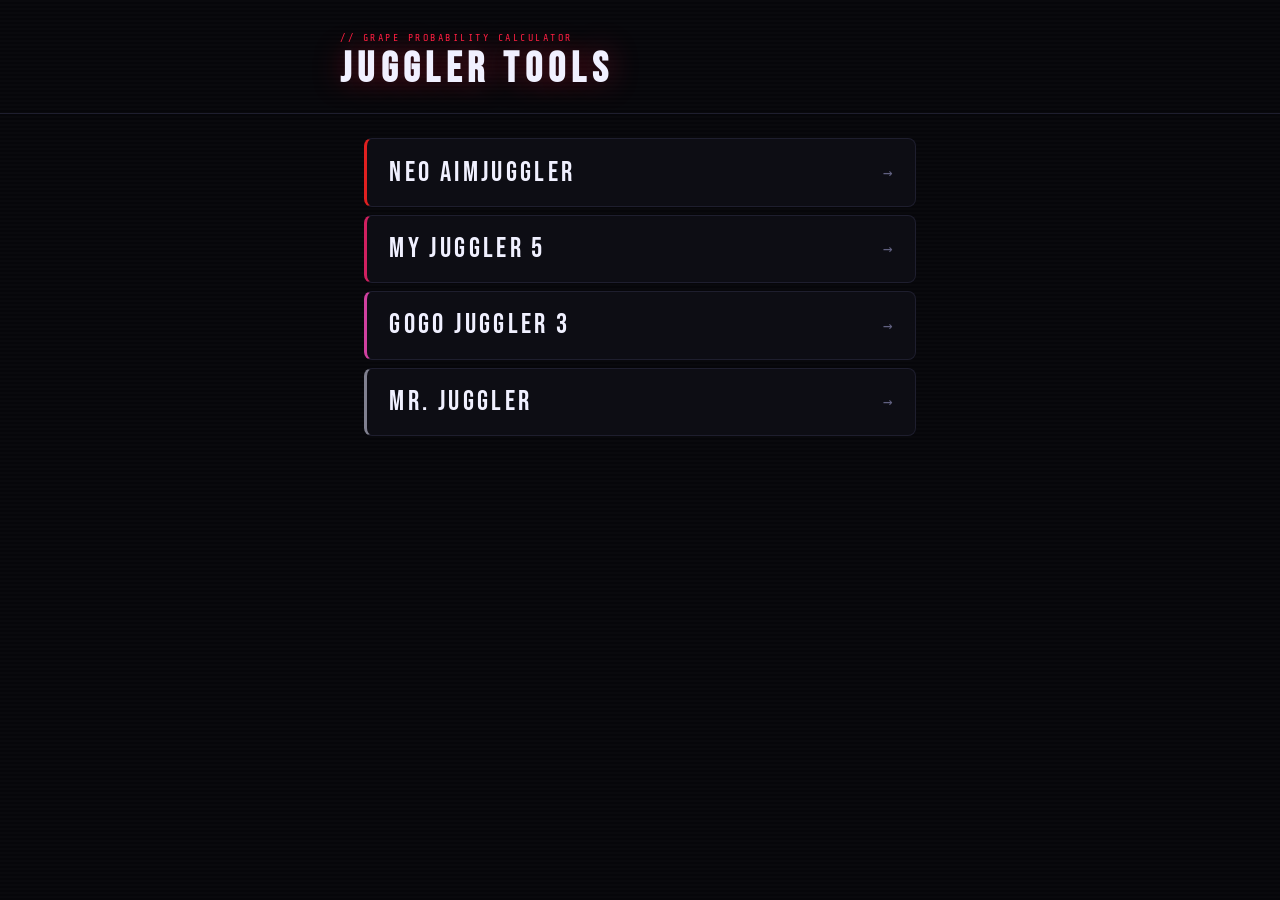
<file: index.html>
<!DOCTYPE html>
<html lang="ja">
<head>
<meta charset="UTF-8">
<meta name="viewport" content="width=device-width, initial-scale=1.0">
<title>JUGGLER TOOLS</title>
<link rel="stylesheet" href="style.css">
</head>
<body>

<header class="site-header">
  <div class="site-header__inner">
    <div class="site-eyebrow">// GRAPE PROBABILITY CALCULATOR</div>
    <h1 class="site-title">JUGGLER TOOLS</h1>
  </div>
</header>

<main>
  <div class="card-list">

    <a class="machine-card" href="machine.html?id=neo_aim" data-color="red">
      <div class="card__name">NEO AIMJUGGLER</div>
      <div class="card__arrow">→</div>
    </a>

    <a class="machine-card" href="machine.html?id=my_jag" data-color="redpink">
      <div class="card__name">MY JUGGLER 5</div>
      <div class="card__arrow">→</div>
    </a>

    <a class="machine-card" href="machine.html?id=go_go" data-color="pink">
      <div class="card__name">GOGO JUGGLER 3</div>
      <div class="card__arrow">→</div>
    </a>

    <a class="machine-card" href="machine.html?id=mr_jag" data-color="gray">
      <div class="card__name">MR. JUGGLER</div>
      <div class="card__arrow">→</div>
    </a>

  </div>
</main>

</body>
</html>
</file>
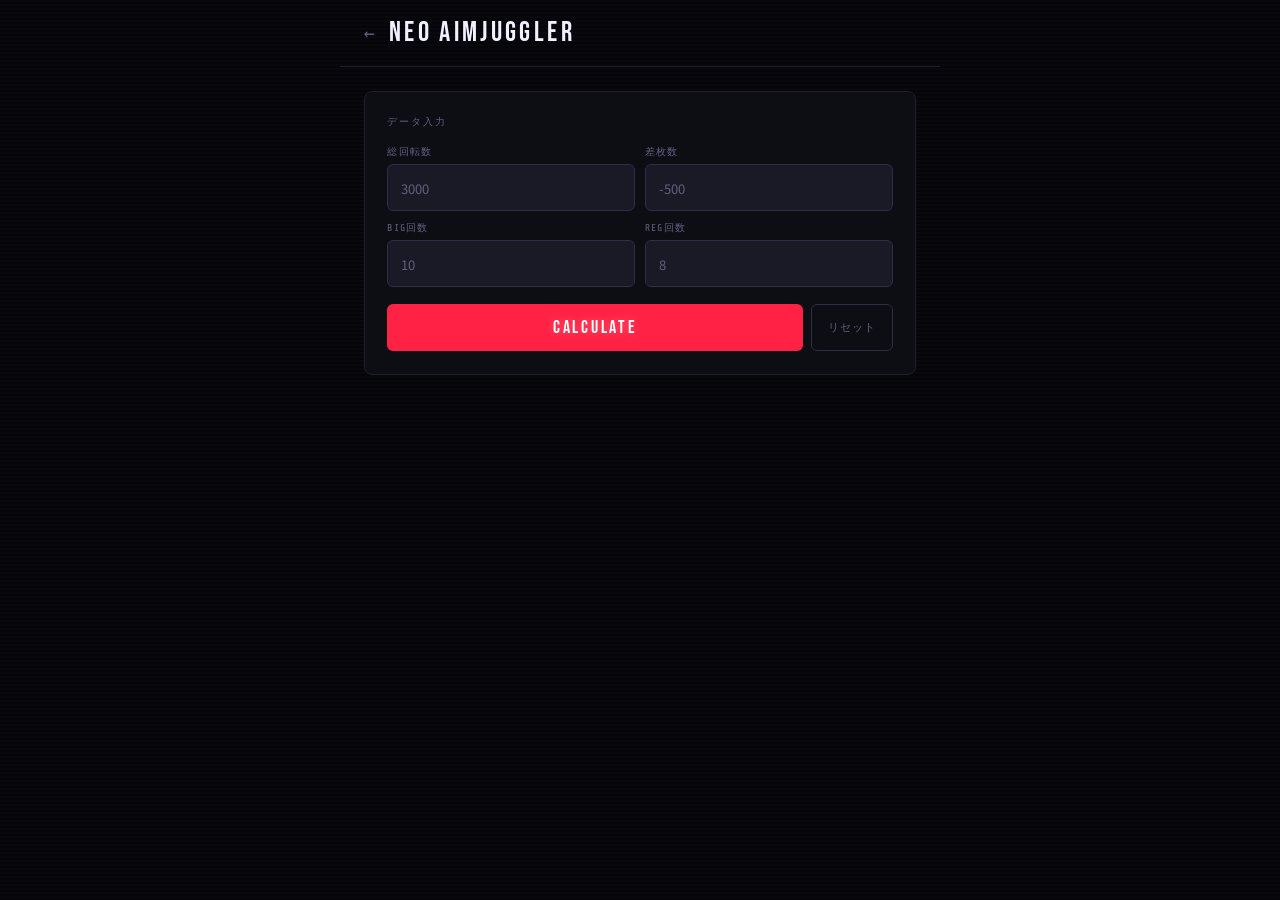
<file: machine.html>
<!DOCTYPE html>
<html lang="ja">
<head>
<meta charset="UTF-8">
<meta name="viewport" content="width=device-width, initial-scale=1.0">
<title>ブドウ逆算</title>
<link rel="stylesheet" href="style.css">
</head>
<body>

<div class="page-header">
  <a class="back-btn" href="index.html">←</a>
  <div class="page-header__name" id="machineName">-</div>
</div>

<main>

  <div class="panel">
    <p class="panel__label">データ入力</p>
    <div class="input-grid">
      <div class="field">
        <label>総回転数</label>
        <input type="number" id="totalGames" placeholder="3000" inputmode="numeric">
      </div>
      <div class="field">
        <label>差枚数</label>
        <input type="number" id="diffCoins" placeholder="-500">
      </div>
      <div class="field">
        <label>BIG回数</label>
        <input type="number" id="bigCount" placeholder="10" inputmode="numeric">
      </div>
      <div class="field">
        <label>REG回数</label>
        <input type="number" id="regCount" placeholder="8" inputmode="numeric">
      </div>
    </div>
    <div class="btn-row">
      <button class="btn-primary" onclick="calculate()">CALCULATE</button>
      <button class="btn-ghost" onclick="resetAll()">リセット</button>
    </div>
  </div>

  <div class="error-msg" id="errorMsg"></div>

  <div class="result-section" id="resultSection">

    <div class="result-hero">
      <div class="result-hero__label">逆算ブドウ確率</div>
      <div class="result-hero__value" id="grapeResult">1/—</div>
      <div class="result-hero__sub" id="grapeRaw"></div>
    </div>

    <div class="table-panel">
      <div class="table-panel__header">
        <p class="panel__label" style="margin:0">設定別ブドウ確率</p>
      </div>
      <table>
        <thead>
          <tr>
            <th>設定</th>
            <th>確率</th>
            <th></th>
          </tr>
        </thead>
        <tbody id="settingTable"></tbody>
      </table>
    </div>

    <div class="panel">
      <p class="panel__label">計算内訳</p>
      <div class="detail-row">
        <span class="detail-key">投入枚数</span>
        <span class="detail-val" id="d-insert">-</span>
      </div>
      <div class="detail-row">
        <span class="detail-key">ボーナス純増</span>
        <span class="detail-val" id="d-bonus">-</span>
      </div>
      <div class="detail-row">
        <span class="detail-key">総払出</span>
        <span class="detail-val" id="d-yakuTotal">-</span>
      </div>
      <div class="detail-row">
        <span class="detail-key">リプレイ獲得推定</span>
        <span class="detail-val" id="d-replay">-</span>
      </div>
      <div class="detail-row">
        <span class="detail-key">チェリー獲得推定</span>
        <span class="detail-val" id="d-cherry">-</span>
      </div>
      <div class="detail-row">
        <span class="detail-key">ブドウ獲得推定</span>
        <span class="detail-val" id="d-grape">-</span>
      </div>
    </div>

  </div>

</main>

<script>
  const params     = new URLSearchParams(location.search);
  const MACHINE_ID = params.get('id') || 'neo_aim';
</script>
<script src="app.js"></script>
<script>
  const machine = MACHINES[MACHINE_ID] || MACHINES['neo_aim'];
  document.getElementById('machineName').textContent = machine.name;
  document.title = machine.name;
</script>

</body>
</html>
</file>
<file: style.css>
@import url('https://fonts.googleapis.com/css2?family=Bebas+Neue&family=Noto+Sans+JP:wght@300;400;700&family=Share+Tech+Mono&display=swap');

*, *::before, *::after { box-sizing: border-box; margin: 0; padding: 0; }

:root {
  --bg:          #06060a;
  --bg2:         #0d0d14;
  --bg3:         #13131c;
  --bg4:         #1a1a26;
  --border:      #1e1e2e;
  --border2:     #2e2e46;
  --text:        #f0f0ff;
  --text2:       #c0c0d8;
  --text3:       #606080;
  --accent:      #ff2244;
  --accent2:     #cc1133;
  --accent-glow: rgba(255,34,68,0.12);
  --scan:        rgba(255,255,255,0.015);
}

body {
  background: var(--bg);
  color: var(--text);
  font-family: 'Noto Sans JP', sans-serif;
  font-weight: 300;
  min-height: 100vh;
  -webkit-font-smoothing: antialiased;
}

body::before {
  content: '';
  position: fixed;
  inset: 0;
  background: repeating-linear-gradient(0deg, transparent, transparent 2px, var(--scan) 2px, var(--scan) 4px);
  pointer-events: none;
  z-index: 0;
}

* { position: relative; z-index: 1; }

/* HEADER */
.site-header {
  padding: 2rem 1.5rem 1.4rem;
  border-bottom: 1px solid var(--border);
}
.site-header__inner {
  max-width: 600px;
  margin: 0 auto;
}
.site-eyebrow {
  font-family: 'Share Tech Mono', monospace;
  font-size: 10px;
  letter-spacing: 0.25em;
  color: var(--accent);
  margin-bottom: 6px;
}
.site-title {
  font-family: 'Bebas Neue', sans-serif;
  font-size: 42px;
  letter-spacing: 0.15em;
  color: var(--text);
  line-height: 1;
  text-shadow: 0 0 30px rgba(255,34,68,0.4);
}

/* PAGE HEADER */
.page-header {
  padding: 1.2rem 1.5rem;
  border-bottom: 1px solid var(--border);
  display: flex;
  align-items: center;
  gap: 14px;
  max-width: 600px;
  margin: 0 auto;
}
.back-btn {
  font-family: 'Share Tech Mono', monospace;
  font-size: 18px;
  color: var(--text3);
  text-decoration: none;
  transition: color 0.15s;
  line-height: 1;
}
.back-btn:hover { color: var(--accent); }
.page-header__name {
  font-family: 'Bebas Neue', sans-serif;
  font-size: 28px;
  letter-spacing: 0.12em;
  color: var(--text);
  line-height: 1;
}

main {
  max-width: 600px;
  margin: 0 auto;
  padding: 1.5rem;
}

/* INDEX CARDS */
.card-list {
  display: flex;
  flex-direction: column;
  gap: 8px;
}

.machine-card {
  display: flex;
  align-items: center;
  background: var(--bg2);
  border: 1px solid var(--border);
  border-left: 3px solid transparent;
  border-radius: 8px;
  padding: 1.2rem 1.4rem;
  text-decoration: none;
  color: inherit;
  transition: border-color 0.2s, background 0.2s, transform 0.1s;
  overflow: hidden;
}
.machine-card:hover {
  background: var(--bg3);
  transform: translateX(3px);
}
.machine-card:active { transform: scale(0.98); }

.machine-card[data-color="red"]       { border-left-color: #e02020; }
.machine-card[data-color="redpink"]   { border-left-color: #d02060; }
.machine-card[data-color="pink"]      { border-left-color: #d040a0; }
.machine-card[data-color="gray"]      { border-left-color: #808090; }

.machine-card:hover[data-color="red"]     { border-color: #e02020; border-left-width: 3px; }
.machine-card:hover[data-color="redpink"] { border-color: #d02060; border-left-width: 3px; }
.machine-card:hover[data-color="pink"]    { border-color: #d040a0; border-left-width: 3px; }
.machine-card:hover[data-color="gray"]    { border-color: #808090; border-left-width: 3px; }

.card__name {
  font-family: 'Bebas Neue', sans-serif;
  font-size: 28px;
  letter-spacing: 0.12em;
  color: var(--text);
  flex: 1;
  line-height: 1;
}

.card__arrow {
  font-family: 'Share Tech Mono', monospace;
  font-size: 16px;
  color: var(--text3);
  transition: color 0.2s, transform 0.2s;
}
.machine-card:hover .card__arrow {
  color: var(--accent);
  transform: translateX(4px);
}

/* PANEL */
.panel {
  background: var(--bg2);
  border: 1px solid var(--border);
  border-radius: 8px;
  padding: 1.4rem;
  margin-bottom: 1.2rem;
}
.panel__label {
  font-family: 'Share Tech Mono', monospace;
  font-size: 10px;
  letter-spacing: 0.2em;
  color: var(--text3);
  text-transform: uppercase;
  margin-bottom: 1rem;
}

/* INPUTS */
.input-grid {
  display: grid;
  grid-template-columns: 1fr 1fr;
  gap: 10px;
  margin-bottom: 1.1rem;
}
.field label {
  display: block;
  font-family: 'Share Tech Mono', monospace;
  font-size: 10px;
  letter-spacing: 0.12em;
  color: var(--text3);
  margin-bottom: 5px;
  text-transform: uppercase;
}
.field input {
  width: 100%;
  background: var(--bg4);
  border: 1px solid var(--border2);
  border-radius: 6px;
  padding: 11px 13px;
  font-family: 'Share Tech Mono', monospace;
  font-size: 20px;
  color: var(--text);
  outline: none;
  transition: border-color 0.15s;
  -webkit-appearance: none;
}
.field input:focus { border-color: var(--accent); }
.field input::placeholder {
  font-family: 'Noto Sans JP', sans-serif;
  font-size: 13px;
  color: var(--text3);
}

.btn-row { display: flex; gap: 8px; }

.btn-primary {
  flex: 1;
  background: var(--accent);
  color: #fff;
  border: none;
  border-radius: 6px;
  padding: 13px;
  font-family: 'Bebas Neue', sans-serif;
  font-size: 18px;
  letter-spacing: 0.15em;
  cursor: pointer;
  transition: background 0.15s, transform 0.1s;
  text-shadow: 0 0 10px rgba(255,255,255,0.3);
}
.btn-primary:hover { background: var(--accent2); }
.btn-primary:active { transform: scale(0.97); }

.btn-ghost {
  background: transparent;
  color: var(--text3);
  border: 1px solid var(--border2);
  border-radius: 6px;
  padding: 13px 16px;
  font-family: 'Share Tech Mono', monospace;
  font-size: 11px;
  cursor: pointer;
  transition: color 0.15s, border-color 0.15s;
  letter-spacing: 0.08em;
}
.btn-ghost:hover { color: var(--accent); border-color: var(--accent); }

/* ERROR */
.error-msg {
  display: none;
  border: 1px solid rgba(255,34,68,0.3);
  border-radius: 6px;
  padding: 11px 14px;
  font-size: 13px;
  color: var(--accent);
  margin-bottom: 1.2rem;
  font-family: 'Share Tech Mono', monospace;
  letter-spacing: 0.05em;
}
.error-msg.show { display: block; }

/* RESULT */
.result-section { display: none; }
.result-section.show { display: block; }

.result-hero {
  background: var(--bg2);
  border: 1px solid var(--border);
  border-radius: 8px;
  padding: 2rem 1.4rem;
  margin-bottom: 1.2rem;
  text-align: center;
}
.result-hero__label {
  font-family: 'Share Tech Mono', monospace;
  font-size: 10px;
  letter-spacing: 0.25em;
  color: var(--text3);
  text-transform: uppercase;
  margin-bottom: 12px;
}
.result-hero__value {
  font-family: 'Bebas Neue', sans-serif;
  font-size: 80px;
  line-height: 1;
  color: var(--accent);
  letter-spacing: 0.06em;
  text-shadow: 0 0 40px rgba(255,34,68,0.5);
}
.result-hero__sub {
  margin-top: 8px;
  font-family: 'Share Tech Mono', monospace;
  font-size: 11px;
  color: var(--text3);
  letter-spacing: 0.1em;
}

/* TABLE */
.table-panel {
  background: var(--bg2);
  border: 1px solid var(--border);
  border-radius: 8px;
  overflow: hidden;
  margin-bottom: 1.2rem;
}
.table-panel__header {
  padding: 10px 16px;
  border-bottom: 1px solid var(--border);
}
table { width: 100%; border-collapse: collapse; }
thead th {
  font-family: 'Share Tech Mono', monospace;
  font-size: 10px;
  letter-spacing: 0.14em;
  color: var(--text3);
  text-transform: uppercase;
  padding: 9px 16px;
  text-align: left;
  border-bottom: 1px solid var(--border);
  font-weight: 400;
}
tbody td {
  padding: 11px 16px;
  font-size: 14px;
  color: var(--text2);
  border-bottom: 1px solid var(--border);
}
tbody tr:last-child td { border-bottom: none; }
tbody tr.is-closest td {
  color: var(--accent);
  background: var(--accent-glow);
}
.td-setting {
  font-family: 'Share Tech Mono', monospace;
  font-size: 13px;
  letter-spacing: 0.08em;
  width: 60px;
}
.td-prob {
  font-family: 'Share Tech Mono', monospace;
  font-size: 15px;
}
.td-bar { width: 100px; }
.bar-bg {
  background: var(--bg4);
  border-radius: 2px;
  height: 4px;
  overflow: hidden;
}
.bar-fill {
  height: 100%;
  border-radius: 2px;
  background: var(--border2);
  transition: width 0.5s ease;
}
tr.is-closest .bar-fill { background: var(--accent); }

/* DETAIL */
.detail-row {
  display: flex;
  justify-content: space-between;
  align-items: center;
  padding: 9px 0;
  border-bottom: 1px solid var(--border);
  font-size: 13px;
}
.detail-row:last-child { border-bottom: none; }
.detail-key {
  font-family: 'Share Tech Mono', monospace;
  font-size: 11px;
  letter-spacing: 0.08em;
  color: var(--text3);
}
.detail-val {
  font-family: 'Share Tech Mono', monospace;
  font-size: 15px;
  color: var(--text2);
}
</file>
